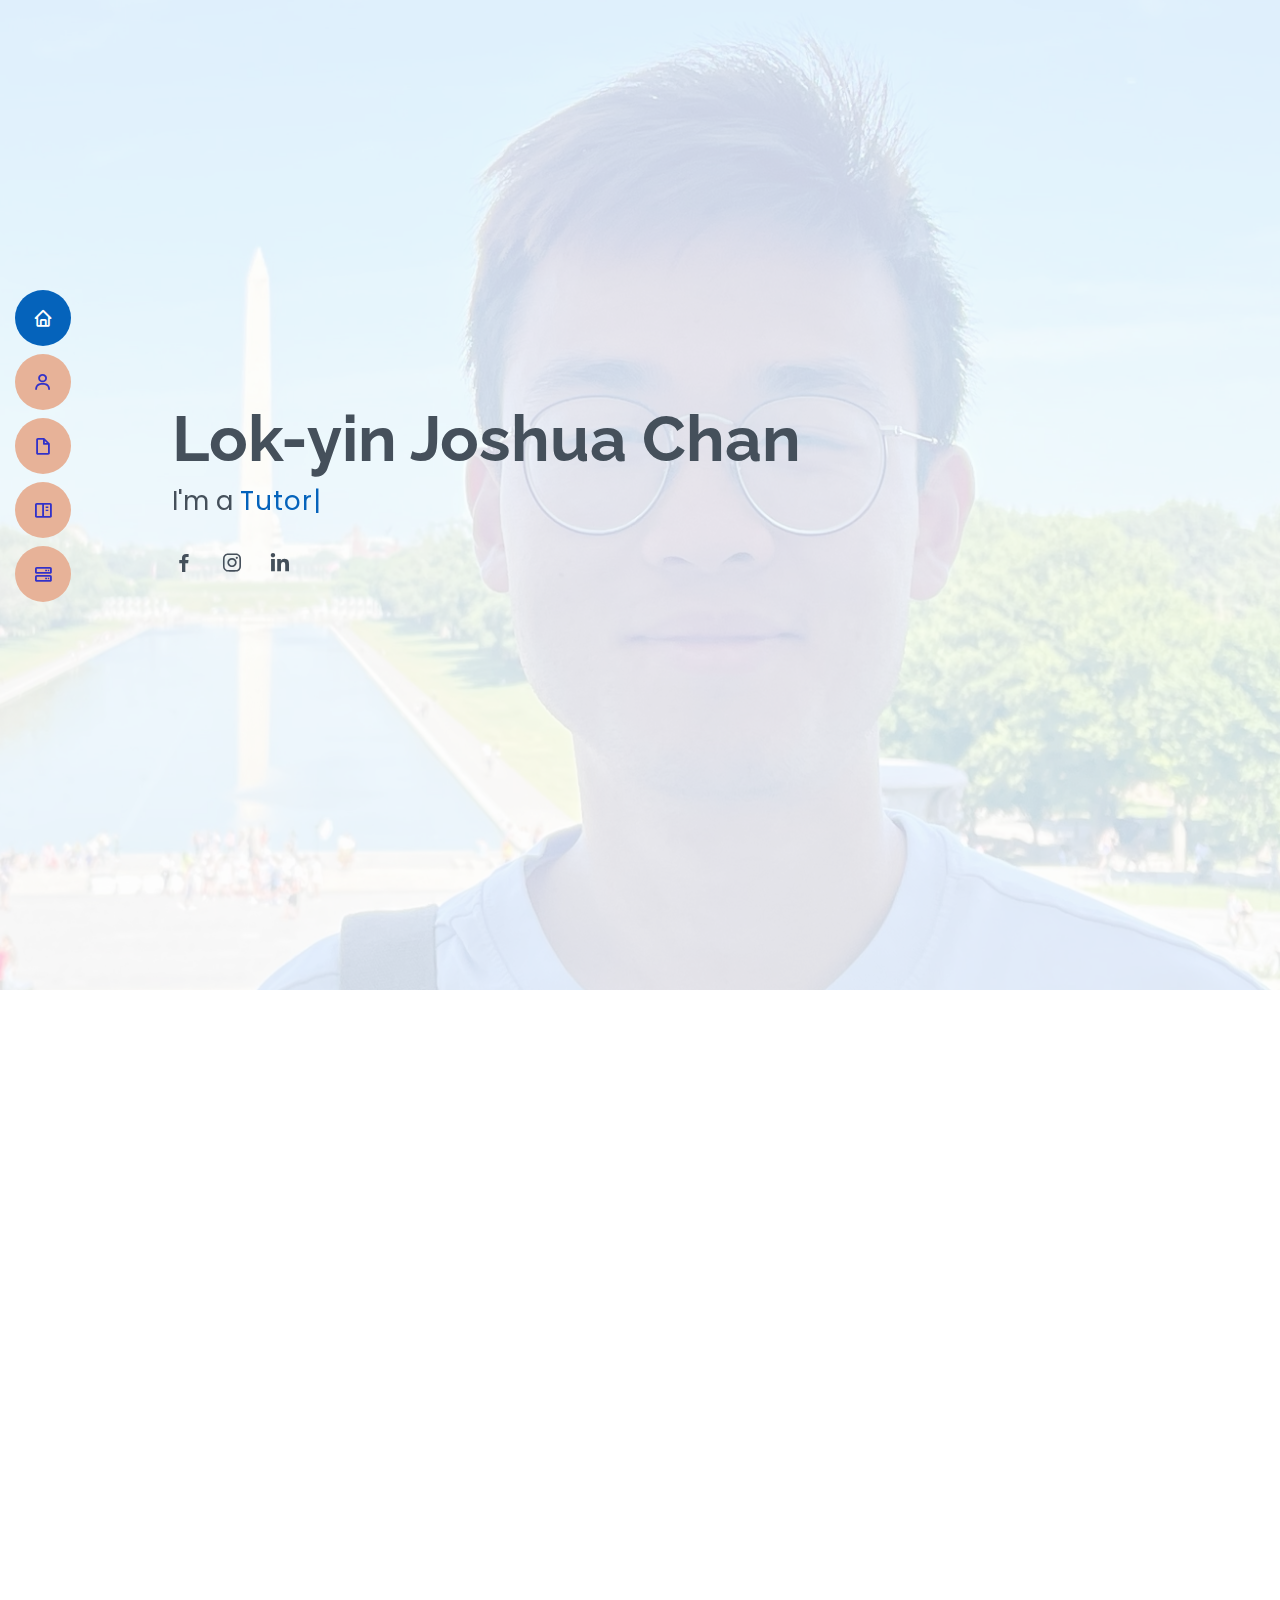
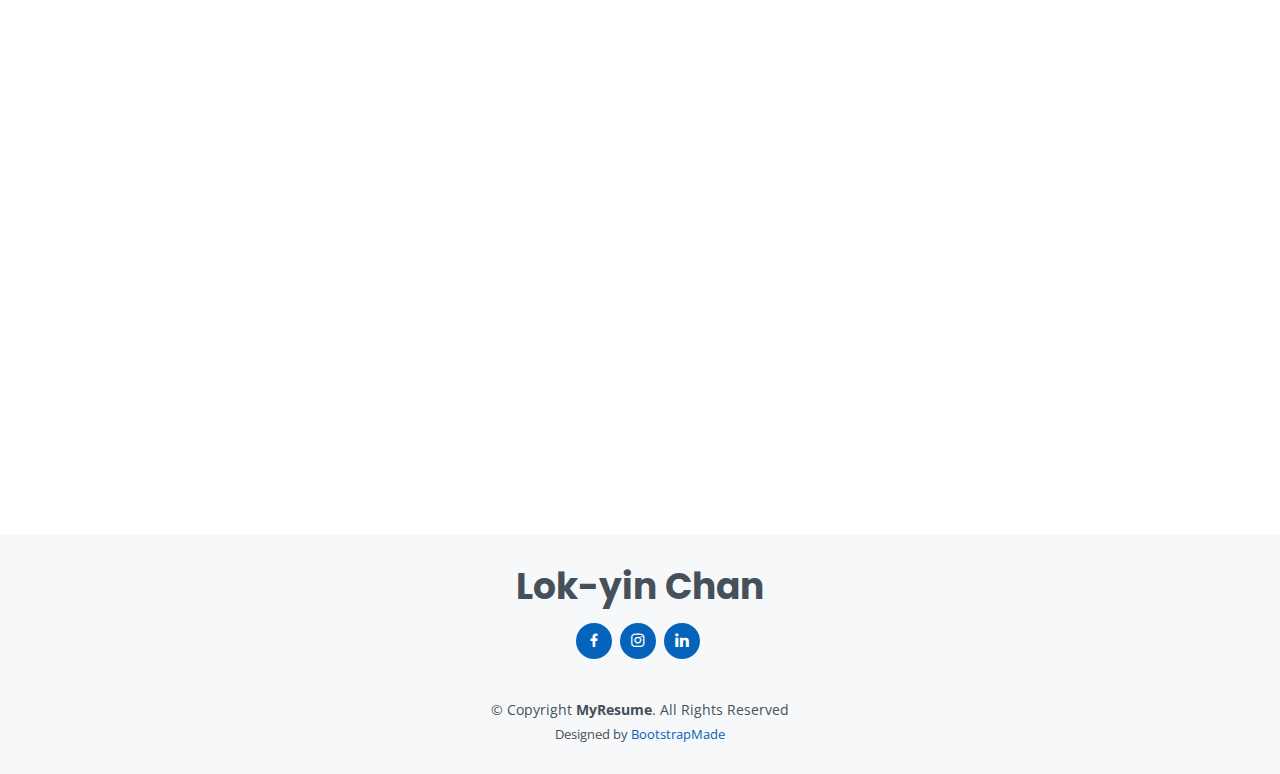
<file: index.html>
<!DOCTYPE html>
<html lang="en">

<head>
  <meta charset="utf-8">
  <meta content="width=device-width, initial-scale=1.0" name="viewport">

  <title>Resume</title>
  <meta content="" name="description">
  <meta content="" name="keywords">

  <!-- Favicons -->
  <link href="assets/img/favicon.png" rel="icon">
  <link href="assets/img/apple-touch-icon.png" rel="apple-touch-icon">

  <!-- Google Fonts -->
  <link href="https://fonts.googleapis.com/css?family=Open+Sans:300,300i,400,400i,600,600i,700,700i|Raleway:300,300i,400,400i,500,500i,600,600i,700,700i|Poppins:300,300i,400,400i,500,500i,600,600i,700,700i" rel="stylesheet">

  <!-- Vendor CSS Files -->
  <link href="assets/vendor/aos/aos.css" rel="stylesheet">
  <link href="assets/vendor/bootstrap/css/bootstrap.min.css" rel="stylesheet">
  <link href="assets/vendor/bootstrap-icons/bootstrap-icons.css" rel="stylesheet">
  <link href="assets/vendor/boxicons/css/boxicons.min.css" rel="stylesheet">
  <link href="assets/vendor/glightbox/css/glightbox.min.css" rel="stylesheet">
  <link href="assets/vendor/swiper/swiper-bundle.min.css" rel="stylesheet">

  <!-- Template Main CSS File -->
  <link href="assets/css/style.css" rel="stylesheet">

  <!-- =======================================================
  * Template Name: MyResume - v4.9.2
  * Template URL: https://bootstrapmade.com/free-html-bootstrap-template-my-resume/
  * Author: BootstrapMade.com
  * License: https://bootstrapmade.com/license/
  ======================================================== -->
</head>

<body>

  <!-- ======= Mobile nav toggle button ======= -->
  <!-- <button type="button" class="mobile-nav-toggle d-xl-none"><i class="bi bi-list mobile-nav-toggle"></i></button> -->
  <i class="bi bi-list mobile-nav-toggle d-lg-none"></i>
  <!-- ======= Header ======= -->
  <header id="header" class="d-flex flex-column justify-content-center">

    <nav id="navbar" class="navbar nav-menu">
      <ul>
        <li><a href="#hero" class="nav-link scrollto active"><i class="bx bx-home"></i> <span>Home</span></a></li>
        <li><a href="#about" class="nav-link scrollto"><i class="bx bx-user"></i> <span>About</span></a></li>
        <li><a href="#resume" class="nav-link scrollto"><i class="bx bx-file-blank"></i> <span>Resume</span></a></li>
        <li><a href="#skills" class="nav-link scrollto"><i class="bx bx-book-content"></i> <span>Skills/Achievements</span></a></li>
        <li><a href="#portfolio" class="nav-link scrollto"><i class="bx bx-server"></i> <span>Portfolio</span></a></li>
      </ul>
    </nav><!-- .nav-menu -->

  </header><!-- End Header -->

  <!-- ======= Hero Section ======= -->
  <section id="hero" class="d-flex flex-column justify-content-center">
    <div class="container" data-aos="zoom-in" data-aos-delay="100">
      <h1>Lok-yin Joshua Chan</h1>
      <p>I'm a <span class="typed" data-typed-items="Tutor, Scholar, Friend, Gamer, Baller"></span></p>
      <div class="social-links">
        <a href="https://www.facebook.com/joshua.chan.39589" class="facebook"><i class="bx bxl-facebook"></i></a>
        <a href="https://www.instagram.com/jossh_can/" class="instagram"><i class="bx bxl-instagram"></i></a>
        <a href="https://www.linkedin.com/in/joshua-chan-3b6842231/" class="linkedin"><i class="bx bxl-linkedin"></i></a>
      </div>
    </div>
  </section><!-- End Hero -->

  <main id="main">

    <!-- ======= About Section ======= -->
    <section id="about" class="about">
      <div class="container" data-aos="fade-up">

        <div class="section-title">
          <h2>About</h2>
        </div>
        <div class="row">
          <div class="col-lg-4">
            <img src="assets/img/profile-img.jpg" class="img-fluid" alt="">
          </div>
          <div class="col-lg-8 pt-4 pt-lg-0 content">
            <p class="fst-italic">
            I am experienced in organization and managment skills. My iterative approaches foster collaborative thinking to further the overall value of the company.
            </p>
            <div class="row">
              <div class="col-lg-6">
                <ul>
                  <li><i class="bi bi-chevron-right"></i> <strong>Email:</strong> <span>chanjosh403@gmail.com</span></li>
                  <li><i class="bi bi-chevron-right"></i> <strong>Phone:</strong> <span>626-223-7130</span></li>
                  <li><i class="bi bi-chevron-right"></i> <strong>City:</strong> <span>Los Angeles, CA</span></li>
                  <li><i class="bi bi-chevron-right"></i> <strong>Website:</strong> <span>www.example.com</span></li>
                </ul>
              </div>
            </div>
          </div>
        </div>
      </div>
    </section><!-- End About Section -->

     <!-- ======= Education Section======= -->
     <section id="resume" class="resume">
      <div class="container" data-aos="fade-up">

        <div class="section-title">
          <h2>Resume</h2>
          </div>
          <div class="col-lg-6">
            
            <h3 class="resume-title">Education</h3>
            <div class="resume-item">
              <h4>Brigham Young University</h4>
              <h5>Bachelor of Science, Finance</h5>
              <h5>Chinese Minor</h5>
              <p><em>Provo, UT 2018-2024 </em></p>
                <li>GPA: 3.92</li>
                <li>Multicultural Student Scholarship </li>
                <li>BYU Academic Scholarship</li>
            </div>
            

            <h3 class="resume-title">Professional Experience</h3>
            <div class="resume-item">
              <h4>BYU Independent Study</h4>
              <h5>Teaching Assistant</h5>
              <p><em>Provo, UT March 2022 - Present</em></p>
              <ul>
                <li>Individually Tutor Mandarin to 15+ high school and college students every week for a period of 30 minutes each</li>
                <li>Correct and advise students on their Mandarin speaking ability</li>
                <li>CRLA 1 certified</li>
              </ul>
            </div>
            <div class="resume-item">
              <h4>Aptive Environmental</h4>
              <h5>Route Manager</h5>
              <p><em>Orange County, CA May 2022-Aug 2022</em></p>
              <ul>
                <li>Maintained a 12 hour work schedule each weekday</li>
                <li>Involved in hourly training meetings each morning from 8:30-9:30</li>
                <li>Sold $50,000 total revenue</li>
                <li>Pitched to 60+ people a day</li>
              </ul>
            </div>
            <div class="resume-item">
              <h4>The Chruch of Jesus Christ of Latter-day Saints</h4>
              <h5>Full-Time Volunteer Representative</h5>
              <p><em>Arlington, VA Dec 2019-Dec 2021</em></p>
              <ul>
                <li>Organized and led weekly meetings for 10+ other volunteers on how to plan, teach, and set achievable goals for 8 months</li>
                <li>Trained and guided 4 new volunteers on how to communicate in Mandarin</li>
                <li>Translated from Mandarin to English to a group of 30+ people every week</li>
                <li>Formed a free English class for Mandarin speakers</li>
              </ul>
            </div>
          </div>
        </div>
    </section><!-- End Education Section -->

     <!-- ======= Skills Section ======= -->
     <section id="skills" class="skills section-bg">
      <div class="container" data-aos="fade-up">

        <div class="section-title">
          <h2>Skills</h2>
        </div>

        <div class="row skills-content">

          <div class="col-lg-6">

            <div class="progress">
              <span class="skill">HTML <i class="val">60%</i></span>
              <div class="progress-bar-wrap">
                <div class="progress-bar" role="progressbar" aria-valuenow="60" aria-valuemin="0" aria-valuemax="100"></div>
              </div>
            </div>

            <div class="progress">
              <span class="skill">VBA <i class="val">80%</i></span>
              <div class="progress-bar-wrap">
                <div class="progress-bar" role="progressbar" aria-valuenow="80" aria-valuemin="0" aria-valuemax="100"></div>
              </div>
            </div>

            <div class="progress">
              <span class="skill">Tableau <i class="val">70%</i></span>
              <div class="progress-bar-wrap">
                <div class="progress-bar" role="progressbar" aria-valuenow="70" aria-valuemin="0" aria-valuemax="100"></div>
              </div>
            </div>

          </div>

          <div class="col-lg-6">

            <div class="progress">
              <span class="skill">Solidworks <i class="val">80%</i></span>
              <div class="progress-bar-wrap">
                <div class="progress-bar" role="progressbar" aria-valuenow="80" aria-valuemin="0" aria-valuemax="100"></div>
              </div>
            </div>

            <div class="progress">
              <span class="skill">SketchUp <i class="val">90%</i></span>
              <div class="progress-bar-wrap">
                <div class="progress-bar" role="progressbar" aria-valuenow="90" aria-valuemin="0" aria-valuemax="100"></div>
              </div>
            </div>

            <div class="progress">
              <span class="skill">Mandarin <i class="val">50%</i></span>
              <div class="progress-bar-wrap">
                <div class="progress-bar" role="progressbar" aria-valuenow="50" aria-valuemin="0" aria-valuemax="100"></div>
              </div>
            </div>

          </div>

        </div>

      </div>
    </section><!-- End Skills Section -->


    <!-- ======= Achievements Section ======= -->
    <section id="facts" class="facts">
      <div class="container" data-aos="fade-up">

        <div class="section-title">
          <h2>Achievements</h2>
        </div>

        <div class="row">

          <div class="col-lg-3 col-md-6">
            <div class="count-box">
              <h4>BSA, Eagle Scout</h4>
            </div>
          </div>

          <div class="col-lg-3 col-md-6 mt-5 mt-md-0">
            <div class="count-box">
              <h4>California Scholarship Federation Award</h4>
            </div>
          </div>

          <div class="col-lg-3 col-md-6 mt-5 mt-lg-0">
            <div class="count-box">
              <h4>National Hours Society</h4>
            </div>
          </div>

          <div class="col-lg-3 col-md-6 mt-5 mt-lg-0">
            <div class="count-box">
              <h4>Marched in 2015 Rose Parade</h4>
            </div>
          </div>

        </div>

      </div>
    </section><!-- End Achievements Section -->

    <!-- ======= Portfolio Section ======= -->
    <section id="portfolio" class="portfolio section-bg">
      <div class="container" data-aos="fade-up">

        <div class="section-title">
          <h2>Portfolio</h2>
          <p>Select images from Solidworks projects</p>
        </div>

        <div class="row">
          <div class="col-lg-12 d-flex justify-content-center" data-aos="fade-up" data-aos-delay="100">
            <ul id="portfolio-flters">
            </ul>
          </div>
        </div>

        <div class="row portfolio-container" data-aos="fade-up" data-aos-delay="200">

          <div class="col-lg-4 col-md-6 portfolio-item filter-app">
            <div class="portfolio-wrap">
              <img src="assets/img/portfolio/portfolio-1.jpg" class="img-fluid" alt="">
              <div class="portfolio-info">
                <h4>JPL Drawing</h4>
                <div class="portfolio-links">
                  <a href="assets/img/portfolio/portfolio-1.jpg" data-gallery="portfolioGallery" class="portfolio-lightbox" title="JPL 1"><i class="bx bx-plus"></i></a>
                  <a href="https://drive.google.com/file/d/0B0gFN0Gsd9_oZ2VGQm5lSmdKMlE/view?usp=sharing&resourcekey=0-9S_-SoabRvbBWve9tEdcxQ"><i class="bx bx-link"></i></a>
                </div>
              </div>
            </div>
          </div>

          <div class="col-lg-4 col-md-6 portfolio-item filter-web">
            <div class="portfolio-wrap">
              <img src="assets/img/portfolio/portfolio-2.jpg" class="img-fluid" alt="">
              <div class="portfolio-info">
                <h4>JPL SketchUp</h4>
                <div class="portfolio-links">
                  <a href="assets/img/portfolio/portfolio-2.jpg" data-gallery="portfolioGallery" class="portfolio-lightbox" title="JPL 2"><i class="bx bx-plus"></i></a>
                  <a href="https://drive.google.com/file/d/0B0gFN0Gsd9_oZ2VGQm5lSmdKMlE/view?usp=sharing&resourcekey=0-9S_-SoabRvbBWve9tEdcxQ"><i class="bx bx-link"></i></a>
                </div>
              </div>
            </div>
          </div>

          <div class="col-lg-4 col-md-6 portfolio-item filter-app">
            <div class="portfolio-wrap">
              <img src="assets/img/portfolio/portfolio-3.jpg" class="img-fluid" alt="">
              <div class="portfolio-info">
                <h4>JPL Final SketchUp</h4>
                <div class="portfolio-links">
                  <a href="assets/img/portfolio/portfolio-3.jpg" data-gallery="portfolioGallery" class="portfolio-lightbox" title="JPL 3"><i class="bx bx-plus"></i></a>
                  <a href="https://drive.google.com/file/d/0B0gFN0Gsd9_oZ2VGQm5lSmdKMlE/view?usp=sharing&resourcekey=0-9S_-SoabRvbBWve9tEdcxQ"><i class="bx bx-link"></i></a>
                </div>
              </div>
            </div>
          </div>

          <div class="col-lg-4 col-md-6 portfolio-item filter-card">
            <div class="portfolio-wrap">
              <img src="assets/img/portfolio/portfolio-4.jpg" class="img-fluid" alt="">
              <div class="portfolio-info">
                <h4>JPL Invention</h4>
                <div class="portfolio-links">
                  <a href="assets/img/portfolio/portfolio-4.jpg" data-gallery="portfolioGallery" class="portfolio-lightbox" title="JPL 4"><i class="bx bx-plus"></i></a>
                  <a href="https://drive.google.com/file/d/0B0gFN0Gsd9_oZ2VGQm5lSmdKMlE/view?usp=sharing&resourcekey=0-9S_-SoabRvbBWve9tEdcxQ"><i class="bx bx-link"></i></a>
                </div>
              </div>
            </div>
          </div>

          <div class="col-lg-4 col-md-6 portfolio-item filter-web">
            <div class="portfolio-wrap">
              <img src="assets/img/portfolio/portfolio-5.jpg" class="img-fluid" alt="">
              <div class="portfolio-info">
                <h4>Bike Sketch</h4>
                <div class="portfolio-links">
                  <a href="assets/img/portfolio/portfolio-5.jpg" data-gallery="portfolioGallery" class="portfolio-lightbox" title="Bike 1"><i class="bx bx-plus"></i></a>
                  <a href="https://drive.google.com/file/d/0B0gFN0Gsd9_ocENUalZMQmU1b0k/view?usp=sharing&resourcekey=0-bUoIU6uHdbVc-ULUAORSjw"><i class="bx bx-link"></i></a>
                </div>
              </div>
            </div>
          </div>

          <div class="col-lg-4 col-md-6 portfolio-item filter-app">
            <div class="portfolio-wrap">
              <img src="assets/img/portfolio/portfolio-6.jpg" class="img-fluid" alt="">
              <div class="portfolio-info">
                <h4>Bike Pedal</h4>
                <div class="portfolio-links">
                  <a href="assets/img/portfolio/portfolio-6.jpg" data-gallery="portfolioGallery" class="portfolio-lightbox" title="Bike 2"><i class="bx bx-plus"></i></a>
                  <a href="https://drive.google.com/file/d/0B0gFN0Gsd9_ocENUalZMQmU1b0k/view?usp=sharing&resourcekey=0-bUoIU6uHdbVc-ULUAORSjw"><i class="bx bx-link"></i></a>
                </div>
              </div>
            </div>
          </div>

          <div class="col-lg-4 col-md-6 portfolio-item filter-card">
            <div class="portfolio-wrap">
              <img src="assets/img/portfolio/portfolio-7.jpg" class="img-fluid" alt="">
              <div class="portfolio-info">
                <h4>Bike Seat</h4>
                <div class="portfolio-links">
                  <a href="assets/img/portfolio/portfolio-7.jpg" data-gallery="portfolioGallery" class="portfolio-lightbox" title="Bike 3"><i class="bx bx-plus"></i></a>
                  <a href="https://drive.google.com/file/d/0B0gFN0Gsd9_ocENUalZMQmU1b0k/view?usp=sharing&resourcekey=0-bUoIU6uHdbVc-ULUAORSjw"><i class="bx bx-link"></i></a>
                </div>
              </div>
            </div>
          </div>

          <div class="col-lg-4 col-md-6 portfolio-item filter-card">
            <div class="portfolio-wrap">
              <img src="assets/img/portfolio/portfolio-8.jpg" class="img-fluid" alt="">
              <div class="portfolio-info">
                <h4>Final Bike</h4>
                <div class="portfolio-links">
                  <a href="assets/img/portfolio/portfolio-8.jpg" data-gallery="portfolioGallery" class="portfolio-lightbox" title="Bike 4"><i class="bx bx-plus"></i></a>
                  <a href="https://drive.google.com/file/d/0B0gFN0Gsd9_ocENUalZMQmU1b0k/view?usp=sharing&resourcekey=0-bUoIU6uHdbVc-ULUAORSjw"><i class="bx bx-link"></i></a>
                </div>
              </div>
            </div>
          </div>

          <div class="col-lg-4 col-md-6 portfolio-item filter-web">
            <div class="portfolio-wrap">
              <img src="assets/img/portfolio/portfolio-9.jpg" class="img-fluid" alt="">
              <div class="portfolio-info">
                <h4>Kinetics Project</h4>
                <div class="portfolio-links">
                  <a href="assets/img/portfolio/portfolio-9.jpg" data-gallery="portfolioGallery" class="portfolio-lightbox" title="Kinetics 1"><i class="bx bx-plus"></i></a>
                  <a href="https://docs.google.com/presentation/d/0B0gFN0Gsd9_oajExcDVBLVNpSGc/edit?usp=sharing&ouid=105882992558516009208&resourcekey=0-I_ai8uDYJJ_pR58hHRRNOQ&rtpof=true&sd=true"><i class="bx bx-link"></i></a>
                </div>
              </div>
            </div>
          </div>
        </div>
      </div>
    </section><!-- End Portfolio Section -->

  </main><!-- End #main -->

  <!-- ======= Footer ======= -->
  <footer id="footer">
    <div class="container">
      <h3>Lok-yin Chan</h3>
      <div class="social-links">
        <a href="https://www.facebook.com/joshua.chan.39589" class="facebook"><i class="bx bxl-facebook"></i></a>
        <a href="https://www.instagram.com/jossh_can/" class="instagram"><i class="bx bxl-instagram"></i></a>
        <a href="https://www.linkedin.com/in/joshua-chan-3b6842231/" class="linkedin"><i class="bx bxl-linkedin"></i></a>
      </div>
      <div class="copyright">
        &copy; Copyright <strong><span>MyResume</span></strong>. All Rights Reserved
      </div>
      <div class="credits">
        <!-- All the links in the footer should remain intact. -->
        <!-- You can delete the links only if you purchased the pro version. -->
        <!-- Licensing information: [license-url] -->
        <!-- Purchase the pro version with working PHP/AJAX contact form: https://bootstrapmade.com/free-html-bootstrap-template-my-resume/ -->
        Designed by <a href="https://bootstrapmade.com/">BootstrapMade</a>
      </div>
    </div>
  </footer><!-- End Footer -->

  <div id="preloader"></div>
  <a href="#" class="back-to-top d-flex align-items-center justify-content-center"><i class="bi bi-arrow-up-short"></i></a>

  <!-- Vendor JS Files -->
  <script src="assets/vendor/purecounter/purecounter_vanilla.js"></script>
  <script src="assets/vendor/aos/aos.js"></script>
  <script src="assets/vendor/bootstrap/js/bootstrap.bundle.min.js"></script>
  <script src="assets/vendor/glightbox/js/glightbox.min.js"></script>
  <script src="assets/vendor/isotope-layout/isotope.pkgd.min.js"></script>
  <script src="assets/vendor/swiper/swiper-bundle.min.js"></script>
  <script src="assets/vendor/typed.js/typed.min.js"></script>
  <script src="assets/vendor/waypoints/noframework.waypoints.js"></script>
  <script src="assets/vendor/php-email-form/validate.js"></script>

  <!-- Template Main JS File -->
  <script src="assets/js/main.js"></script>

</body>

</html>
</file>
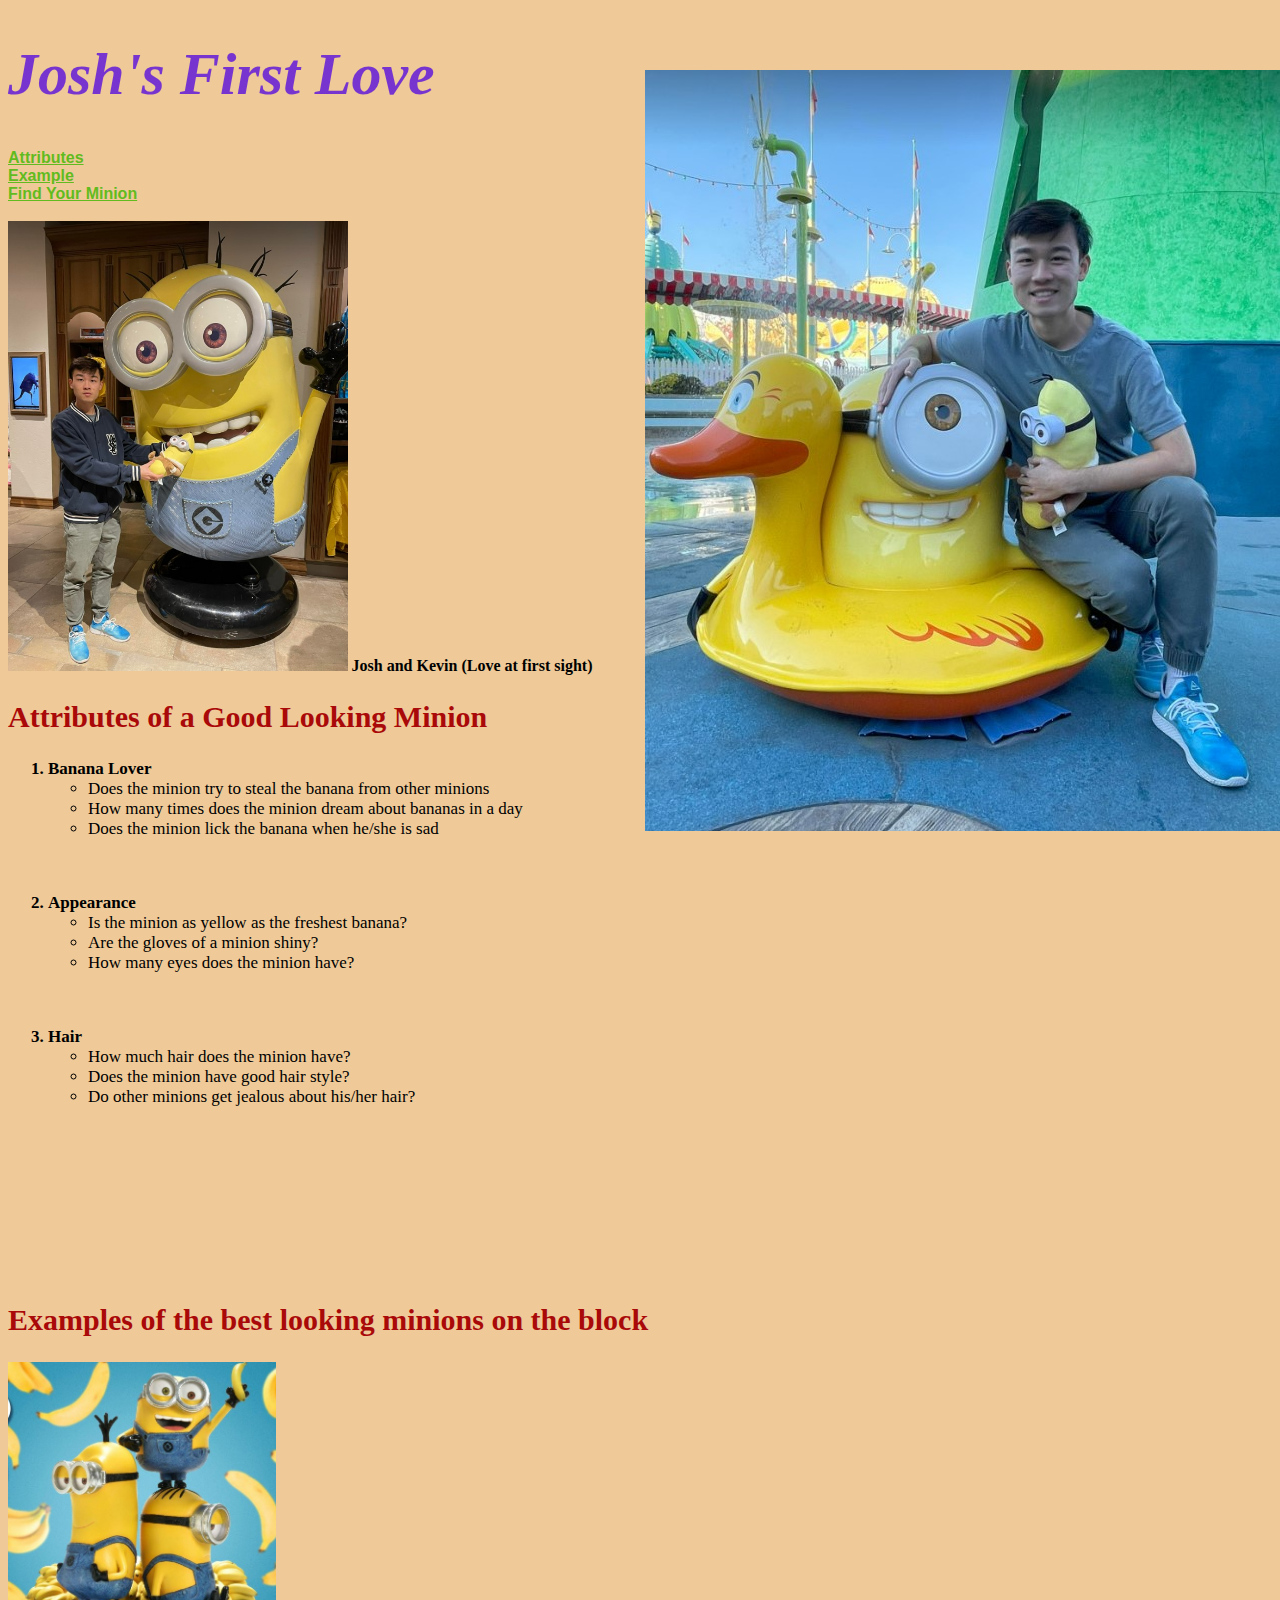
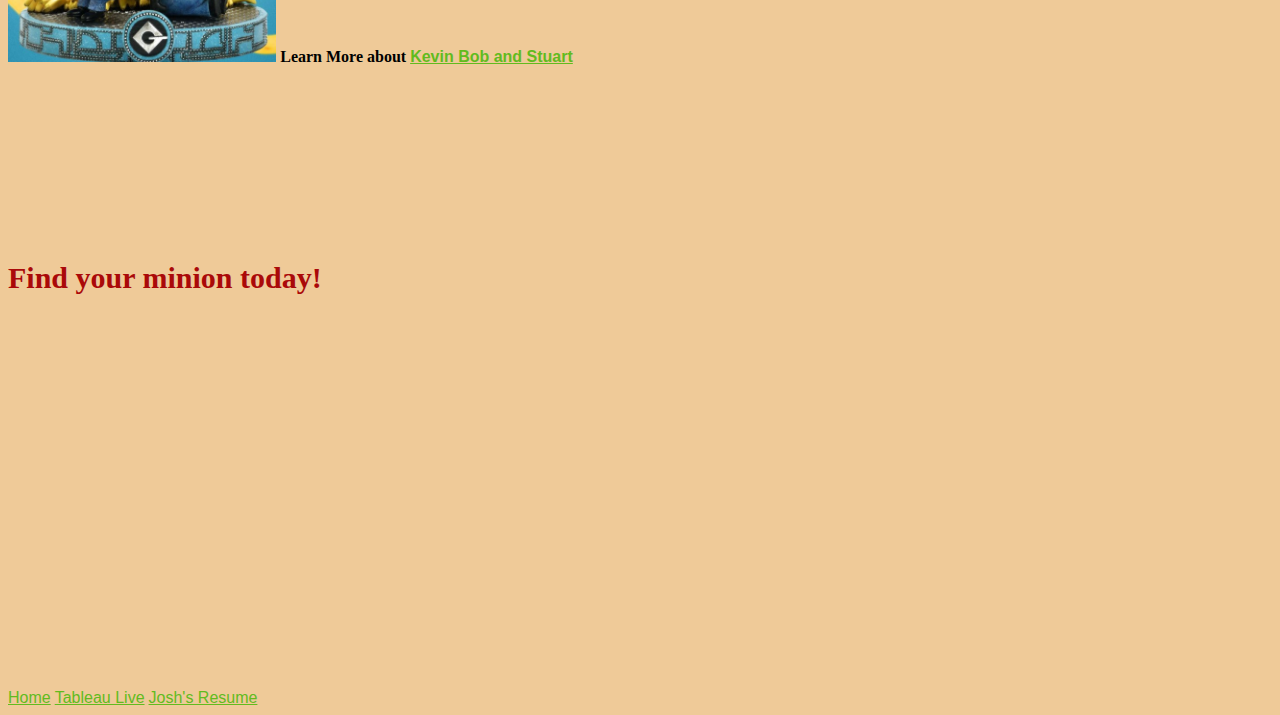
<file: fromscratch.html>
<!DOCTYPE html>
<html lang="en">
<head>
    <meta charset="UTF-8">
    <meta http-equiv="X-UA-Compatible" content="IE=edge">
    <meta name="viewport" content="width=device-width, initial-scale=1.0">
    <link href="assets/img/banana.jfif" rel="icon">
    <title>Minions!</title>

    <style>
    body{
        background-color: rgba(239, 202, 152, 0.997);
    }
    
    h1{
        font-size: 60px;
        font-style: italic;
        color:rgba(92, 18, 220, 0.814);
    }
    
    h2{
        font-size:30px;
        font-style:normal;
        color:rgb(170, 9, 9);
    }

    a{
        color: rgb(98, 187, 30);
        font-family: 'Franklin Gothic Medium', 'Arial Narrow', Arial, sans-serif;
    }
    ol{
        font-size: 17px;
    }

    li{
        font-weight: normal;
    }

    .bold{
        font-weight: bold;
    }

    .crisp{
        font-size:medium;
        outline-color: rgb(255, 255, 0);
        font-weight: bolder;
    }

    .homebg{
        background-image: url("assets/img/Swimming\ Minion.jpg");
        background-repeat: no-repeat;
        background-attachment: fixed;
        background-position: right;
    }
    </style>
</head>
<body class="homebg">
    <div class="bold">
     <h1>Josh's First Love</h1>
    
     <a href="#att">Attributes</a><br>
     <a href="#ex">Example</a><br>
     <a href="#find">Find Your Minion</a><br><br>
     
     <img src="assets/img/Josh's First Love.jpg" height="450" alt="Josh with Minion">
     Josh and Kevin (Love at first sight)

     <!--Attributes-->
     <h2 id="att">Attributes of a Good Looking Minion</h2>
     <ol>
        <li class="bold">Banana Lover
            <ul>
                <li>Does the minion try to steal the banana from other minions</li>
                <li>How many times does the minion dream about bananas in a day</li>
                <li>Does the minion lick the banana when he/she is sad</li>
            </ul>
        </li>
        <p>&nbsp;</p>

        <li class="bold">Appearance
            <ul>
                <div class="bold"><li>Is the minion as yellow as the freshest banana?</li></div>
                <li>Are the gloves of a minion shiny?</li>
                <li>How many eyes does the minion have?</li>
            </ul>
        </li>
        <p>&nbsp;</p>

        <li class="bold">Hair
            <ul>
                <li>How much hair does the minion have?</li>
                <li>Does the minion have good hair style?</li>
                <li>Do other minions get jealous about his/her hair?</li>
            </ul>
        </li>
     </ol>
    </div>
     
     <p>&nbsp;</p>
     <p>&nbsp;</p>
     <p>&nbsp;</p>
     <p>&nbsp;</p>
     <p>&nbsp;</p>
     
     <!--Best Looking Minions-->
     <div class="crisp">
     <h2 id="ex">Examples of the best looking minions on the block</h2>
     <img src="assets/img/Best Looking Minions.jpg" height="300" alt="Kevin, Bob, Stuart">
     Learn More about <a href="https://characters.fandom.com/wiki/Kevin,_Stuart_%26_Bob" title="fandom on Kevin, Bob, Stuart">Kevin Bob and Stuart</a>
     </div>

     <p>&nbsp;</p>
     <p>&nbsp;</p>
     <p>&nbsp;</p>
     <p>&nbsp;</p>
     <p>&nbsp;</p>
     
     <!--Find Your Minion-->
     <h2 id="find">Find your minion today!</h2>
     <iframe width="560" height="315" src="https://www.youtube.com/embed/VPtcAtAuuQE" title="YouTube video player" frameborder="0" allow="accelerometer; autoplay; clipboard-write; encrypted-media; gyroscope; picture-in-picture" allowfullscreen></iframe>
    

     <p>&nbsp;</p>
     <div class="homebg">
        <a href="#">Home</a>
        <a href="tableau.html">Tableau Live</a>
        <a href="index.html">Josh's Resume</a>
     </div>
</body>
</html>
</file>
<file: assets/css/style.css>
/**
* Template Name: MyResume - v4.9.2
* Template URL: https://bootstrapmade.com/free-html-bootstrap-template-my-resume/
* Author: BootstrapMade.com
* License: https://bootstrapmade.com/license/
*/

/*--------------------------------------------------------------
# General
--------------------------------------------------------------*/
body {
  font-family: "Open Sans", sans-serif;
  color: #1e5fa0;
}

a {
  color: #0563bb;
  text-decoration: none;
}

a:hover {
  color: #067ded;
  text-decoration: none;
}

h1,
h2,
h3,
h4,
h5,
h6 {
  font-family: "Raleway", sans-serif;
}

/*--------------------------------------------------------------
# Back to top button
--------------------------------------------------------------*/
.back-to-top {
  position: fixed;
  visibility: hidden;
  opacity: 0;
  right: 15px;
  bottom: 15px;
  z-index: 996;
  background: #0563bb;
  width: 40px;
  height: 40px;
  border-radius: 50px;
  transition: all 0.4s;
}

.back-to-top i {
  font-size: 28px;
  color: #fff;
  line-height: 0;
}

.back-to-top:hover {
  background: #0678e3;
  color: #fff;
}

.back-to-top.active {
  visibility: visible;
  opacity: 1;
}

/*--------------------------------------------------------------
# Preloader
--------------------------------------------------------------*/
#preloader {
  position: fixed;
  top: 0;
  left: 0;
  right: 0;
  bottom: 0;
  z-index: 9999;
  overflow: hidden;
  background: #fff;
}

#preloader:before {
  content: "";
  position: fixed;
  top: calc(50% - 30px);
  left: calc(50% - 30px);
  border: 6px solid #0563bb;
  border-top-color: #fff;
  border-bottom-color: #fff;
  border-radius: 50%;
  width: 60px;
  height: 60px;
  -webkit-animation: animate-preloader 1s linear infinite;
  animation: animate-preloader 1s linear infinite;
}

@-webkit-keyframes animate-preloader {
  0% {
    transform: rotate(0deg);
  }

  100% {
    transform: rotate(360deg);
  }
}

@keyframes animate-preloader {
  0% {
    transform: rotate(0deg);
  }

  100% {
    transform: rotate(360deg);
  }
}

/*--------------------------------------------------------------
# Disable aos animation delay on mobile devices
--------------------------------------------------------------*/
@media screen and (max-width: 768px) {
  [data-aos-delay] {
    transition-delay: 0 !important;
  }
}

/*--------------------------------------------------------------
# Header
--------------------------------------------------------------*/
#header {
  position: fixed;
  top: 0;
  left: 0;
  bottom: 0;
  z-index: 9997;
  transition: all 0.5s;
  padding: 15px;
  overflow-y: auto;
}

@media (max-width: 991px) {
  #header {
    width: 300px;
    background: #fff;
    border-right: 1px solid #e6e9ec;
    left: -300px;
  }
}

@media (min-width: 991px) {
  #main {
    margin-left: 100px;
  }
}

/*--------------------------------------------------------------
# Navigation Menu
--------------------------------------------------------------*/
/**
* Desktop Navigation 
*/
.nav-menu {
  padding: 0;
  display: block;
}

.nav-menu * {
  margin: 0;
  padding: 0;
  list-style: none;
}

.nav-menu>ul>li {
  position: relative;
  white-space: nowrap;
}

.nav-menu a,
.nav-menu a:focus {
  display: flex;
  align-items: center;
  color: #0e18d3d6;
  padding: 10px 18px;
  margin-bottom: 8px;
  transition: 0.3s;
  font-size: 15px;
  border-radius: 50px;
  background: #e7b298;
  height: 56px;
  width: 100%;
  overflow: hidden;
  transition: 0.3s;
}

.nav-menu a i,
.nav-menu a:focus i {
  font-size: 20px;
}

.nav-menu a span,
.nav-menu a:focus span {
  padding: 0 5px 0 7px;
  color: #45505b;
}

@media (min-width: 992px) {

  .nav-menu a,
  .nav-menu a:focus {
    width: 56px;
  }

  .nav-menu a span,
  .nav-menu a:focus span {
    display: none;
    color: #fff;
  }
}

.nav-menu a:hover,
.nav-menu .active,
.nav-menu .active:focus,
.nav-menu li:hover>a {
  color: #fff;
  background: #0563bb;
}

.nav-menu a:hover span,
.nav-menu .active span,
.nav-menu .active:focus span,
.nav-menu li:hover>a span {
  color: #fff;
}

.nav-menu a:hover,
.nav-menu li:hover>a {
  width: 100%;
  color: #fff;
}

.nav-menu a:hover span,
.nav-menu li:hover>a span {
  display: block;
}

/**
* Mobile Navigation 
*/
.mobile-nav-toggle {
  position: fixed;
  right: 10px;
  top: 10px;
  z-index: 9998;
  border: 0;
  background: none;
  font-size: 28px;
  transition: all 0.4s;
  outline: none !important;
  line-height: 0;
  cursor: pointer;
  border-radius: 50px;
  padding: 5px;
}

.mobile-nav-toggle i {
  color: #45505b;
}

.mobile-nav-active {
  overflow: hidden;
}

.mobile-nav-active #header {
  left: 0;
}

.mobile-nav-active .mobile-nav-toggle {
  color: #fff;
  background-color: #0563bb;
}

/*--------------------------------------------------------------
# Hero Section
--------------------------------------------------------------*/
#hero {
  width: 100%;
  height: 110vh;
  background: url("../img/hero-bg.jpg") top right no-repeat;
  background-size: cover;
  position: relative;
}

@media (min-width: 992px) {
  #hero {
    padding-left: 160px;
  }
}

#hero:before {
  content: "";
  background: rgba(255, 255, 255, 0.8);
  position: absolute;
  bottom: 0;
  top: 0;
  left: 0;
  right: 0;
}

#hero h1 {
  margin: 0;
  font-size: 64px;
  font-weight: 700;
  line-height: 56px;
  color: #45505b;
}

#hero p {
  color: #45505b;
  margin: 15px 0 0 0;
  font-size: 26px;
  font-family: "Poppins", sans-serif;
}

#hero p span {
  color: #0563bb;
  letter-spacing: 1px;
}

#hero .social-links {
  margin-top: 30px;
}

#hero .social-links a {
  font-size: 24px;
  display: inline-block;
  color: #45505b;
  line-height: 1;
  margin-right: 20px;
  transition: 0.3s;
}

#hero .social-links a:hover {
  color: #0563bb;
}

@media (max-width: 992px) {
  #hero {
    text-align: center;
  }

  #hero h1 {
    font-size: 32px;
    line-height: 36px;
  }

  #hero p {
    margin-top: 10px;
    font-size: 20px;
    line-height: 24px;
  }
}

/*--------------------------------------------------------------
# Sections General
--------------------------------------------------------------*/
section {
  padding: 60px 0;
  overflow: hidden;
}

.section-title {
  text-align: center;
  padding-bottom: 30px;
}

.section-title h2 {
  font-size: 32px;
  font-weight: bold;
  text-transform: uppercase;
  margin-bottom: 20px;
  padding-bottom: 20px;
  position: relative;
  color: #45505b;
}

.section-title h2::before {
  content: "";
  position: absolute;
  display: block;
  width: 120px;
  height: 1px;
  background: #ddd;
  bottom: 1px;
  left: calc(50% - 60px);
}

.section-title h2::after {
  content: "";
  position: absolute;
  display: block;
  width: 40px;
  height: 3px;
  background: #0563bb;
  bottom: 0;
  left: calc(50% - 20px);
}

.section-title p {
  margin-bottom: 0;
}

/*--------------------------------------------------------------
# About
--------------------------------------------------------------*/
.about .content h3 {
  font-weight: 700;
  font-size: 26px;
  color: #728394;
}

.about .content ul {
  list-style: none;
  padding: 0;
}

.about .content ul li {
  margin-bottom: 20px;
  display: flex;
  align-items: center;
}

.about .content ul strong {
  margin-right: 10px;
}

.about .content ul i {
  font-size: 16px;
  margin-right: 5px;
  color: #0563bb;
  line-height: 0;
}

.about .content p:last-child {
  margin-bottom: 0;
}

/*--------------------------------------------------------------
# Facts
--------------------------------------------------------------*/
.facts .count-box {
  padding: 30px 30px 25px 30px;
  margin-top: 30px;
  width: 100%;
  position: relative;
  text-align: center;
  background: #fff;
}

.facts .count-box i {
  position: absolute;
  top: -25px;
  left: 50%;
  transform: translateX(-50%);
  font-size: 24px;
  background: #0563bb;
  color: #fff;
  border-radius: 50px;
  display: inline-flex;
  align-items: center;
  justify-content: center;
  width: 48px;
  height: 48px;
}

.facts .count-box span {
  font-size: 36px;
  display: block;
  font-weight: 600;
  color: #011426;
}

.facts .count-box p {
  padding: 0;
  margin: 0;
  font-family: "Raleway", sans-serif;
  font-size: 14px;
}

/*--------------------------------------------------------------
# Akills
--------------------------------------------------------------*/
.skills .progress {
  height: 60px;
  display: block;
  background: none;
  border-radius: 0;
}

.skills .progress .skill {
  padding: 10px 0;
  margin: 0;
  text-transform: uppercase;
  display: block;
  font-weight: 600;
  font-family: "Poppins", sans-serif;
  color: #45505b;
}

.skills .progress .skill .val {
  float: right;
  font-style: normal;
}

.skills .progress-bar-wrap {
  background: #f2f3f5;
}

.skills .progress-bar {
  width: 1px;
  height: 10px;
  transition: 0.9s;
  background-color: #0563bb;
}

/*--------------------------------------------------------------
# Resume
--------------------------------------------------------------*/
.resume .resume-title {
  font-size: 26px;
  font-weight: 700;
  margin-top: 20px;
  margin-bottom: 20px;
  color: #45505b;
}

.resume .resume-item {
  padding: 0 0 20px 20px;
  margin-top: -2px;
  border-left: 2px solid #0563bb;
  position: relative;
}

.resume .resume-item h4 {
  line-height: 18px;
  font-size: 18px;
  font-weight: 600;
  text-transform: uppercase;
  font-family: "Poppins", sans-serif;
  color: #0563bb;
  margin-bottom: 10px;
}

.resume .resume-item h5 {
  font-size: 16px;
  background: #f7f8f9;
  padding: 5px 15px;
  display: inline-block;
  font-weight: 600;
  margin-bottom: 10px;
}

.resume .resume-item ul {
  padding-left: 20px;
}

.resume .resume-item ul li {
  padding-bottom: 10px;
}

.resume .resume-item:last-child {
  padding-bottom: 0;
}

.resume .resume-item::before {
  content: "";
  position: absolute;
  width: 16px;
  height: 16px;
  border-radius: 50px;
  left: -9px;
  top: 0;
  background: #fff;
  border: 2px solid #0563bb;
}

/*--------------------------------------------------------------
# Portfolio
--------------------------------------------------------------*/
.portfolio .portfolio-item {
  margin-bottom: 30px;
}

.portfolio #portfolio-flters {
  padding: 0;
  margin: 0 auto 25px auto;
  list-style: none;
  text-align: center;
  background: #fff;
  border-radius: 50px;
  padding: 2px 15px;
}

.portfolio #portfolio-flters li {
  cursor: pointer;
  display: inline-block;
  padding: 10px 15px;
  font-size: 14px;
  font-weight: 600;
  line-height: 1;
  text-transform: uppercase;
  color: #272829;
  margin-bottom: 5px;
  transition: all 0.3s ease-in-out;
}

.portfolio #portfolio-flters li:hover,
.portfolio #portfolio-flters li.filter-active {
  color: #0563bb;
}

.portfolio #portfolio-flters li:last-child {
  margin-right: 0;
}

.portfolio .portfolio-wrap {
  transition: 0.3s;
  position: relative;
  overflow: hidden;
  z-index: 1;
  background: rgba(69, 80, 91, 0.8);
}

.portfolio .portfolio-wrap::before {
  content: "";
  background: rgba(255, 255, 255, 0.7);
  position: absolute;
  left: 30px;
  right: 30px;
  top: 30px;
  bottom: 30px;
  transition: all ease-in-out 0.3s;
  z-index: 2;
  opacity: 0;
}

.portfolio .portfolio-wrap .portfolio-info {
  opacity: 0;
  position: absolute;
  top: 0;
  left: 0;
  right: 0;
  bottom: 0;
  text-align: center;
  z-index: 3;
  transition: all ease-in-out 0.3s;
  display: flex;
  flex-direction: column;
  justify-content: center;
  align-items: center;
}

.portfolio .portfolio-wrap .portfolio-info::before {
  display: block;
  content: "";
  width: 48px;
  height: 48px;
  position: absolute;
  top: 35px;
  left: 35px;
  border-top: 3px solid #d7dce1;
  border-left: 3px solid #d7dce1;
  transition: all 0.5s ease 0s;
  z-index: 9994;
}

.portfolio .portfolio-wrap .portfolio-info::after {
  display: block;
  content: "";
  width: 48px;
  height: 48px;
  position: absolute;
  bottom: 35px;
  right: 35px;
  border-bottom: 3px solid #d7dce1;
  border-right: 3px solid #d7dce1;
  transition: all 0.5s ease 0s;
  z-index: 9994;
}

.portfolio .portfolio-wrap .portfolio-info h4 {
  font-size: 20px;
  color: #45505b;
  font-weight: 600;
}

.portfolio .portfolio-wrap .portfolio-info p {
  color: #45505b;
  font-size: 14px;
  text-transform: uppercase;
  padding: 0;
  margin: 0;
}

.portfolio .portfolio-wrap .portfolio-links {
  text-align: center;
  z-index: 4;
}

.portfolio .portfolio-wrap .portfolio-links a {
  color: #45505b;
  margin: 0 2px;
  font-size: 28px;
  display: inline-block;
  transition: 0.3s;
}

.portfolio .portfolio-wrap .portfolio-links a:hover {
  color: #148af9;
}

.portfolio .portfolio-wrap:hover::before {
  top: 0;
  left: 0;
  right: 0;
  bottom: 0;
  opacity: 1;
}

.portfolio .portfolio-wrap:hover .portfolio-info {
  opacity: 1;
}

.portfolio .portfolio-wrap:hover .portfolio-info::before {
  top: 15px;
  left: 15px;
}

.portfolio .portfolio-wrap:hover .portfolio-info::after {
  bottom: 15px;
  right: 15px;
}

/*--------------------------------------------------------------
# Portfolio Details
--------------------------------------------------------------*/
.portfolio-details {
  padding-top: 100px;
}

.portfolio-details .portfolio-details-slider img {
  width: 100%;
}

.portfolio-details .portfolio-details-slider .swiper-pagination {
  margin-top: 20px;
  position: relative;
}

.portfolio-details .portfolio-details-slider .swiper-pagination .swiper-pagination-bullet {
  width: 12px;
  height: 12px;
  background-color: #fff;
  opacity: 1;
  border: 1px solid #0563bb;
}

.portfolio-details .portfolio-details-slider .swiper-pagination .swiper-pagination-bullet-active {
  background-color: #0563bb;
}

.portfolio-details .portfolio-info {
  padding: 30px;
  box-shadow: 0px 0 30px rgba(69, 80, 91, 0.08);
}

.portfolio-details .portfolio-info h3 {
  font-size: 22px;
  font-weight: 700;
  margin-bottom: 20px;
  padding-bottom: 20px;
  border-bottom: 1px solid #eee;
}

.portfolio-details .portfolio-info ul {
  list-style: none;
  padding: 0;
  font-size: 15px;
}

.portfolio-details .portfolio-info ul li+li {
  margin-top: 10px;
}

.portfolio-details .portfolio-description {
  padding-top: 30px;
}

.portfolio-details .portfolio-description h2 {
  font-size: 26px;
  font-weight: 700;
  margin-bottom: 20px;
}

.portfolio-details .portfolio-description p {
  padding: 0;
}

img{
  width:100%;
}

/*--------------------------------------------------------------
# Services
--------------------------------------------------------------*/
.services .icon-box {
  text-align: center;
  padding: 70px 20px 80px 20px;
  transition: all ease-in-out 0.3s;
  background: #fff;
  box-shadow: 0px 5px 90px 0px rgba(110, 123, 131, 0.05);
}

.services .icon-box .icon {
  margin: 0 auto;
  width: 100px;
  height: 100px;
  display: flex;
  align-items: center;
  justify-content: center;
  transition: ease-in-out 0.3s;
  position: relative;
}

.services .icon-box .icon i {
  font-size: 36px;
  transition: 0.5s;
  position: relative;
}

.services .icon-box .icon svg {
  position: absolute;
  top: 0;
  left: 0;
}

.services .icon-box .icon svg path {
  transition: 0.5s;
  fill: #f5f5f5;
}

.services .icon-box h4 {
  font-weight: 600;
  margin: 10px 0 15px 0;
  font-size: 22px;
}

.services .icon-box h4 a {
  color: #45505b;
  transition: ease-in-out 0.3s;
}

.services .icon-box p {
  line-height: 24px;
  font-size: 14px;
  margin-bottom: 0;
}

.services .icon-box:hover {
  border-color: #fff;
  box-shadow: 0px 0 35px 0 rgba(0, 0, 0, 0.08);
}

.services .iconbox-blue i {
  color: #47aeff;
}

.services .iconbox-blue:hover .icon i {
  color: #fff;
}

.services .iconbox-blue:hover .icon path {
  fill: #47aeff;
}

.services .iconbox-orange i {
  color: #ffa76e;
}

.services .iconbox-orange:hover .icon i {
  color: #fff;
}

.services .iconbox-orange:hover .icon path {
  fill: #ffa76e;
}

.services .iconbox-pink i {
  color: #e80368;
}

.services .iconbox-pink:hover .icon i {
  color: #fff;
}

.services .iconbox-pink:hover .icon path {
  fill: #e80368;
}

.services .iconbox-yellow i {
  color: #ffbb2c;
}

.services .iconbox-yellow:hover .icon i {
  color: #fff;
}

.services .iconbox-yellow:hover .icon path {
  fill: #ffbb2c;
}

.services .iconbox-red i {
  color: #ff5828;
}

.services .iconbox-red:hover .icon i {
  color: #fff;
}

.services .iconbox-red:hover .icon path {
  fill: #ff5828;
}

.services .iconbox-teal i {
  color: #11dbcf;
}

.services .iconbox-teal:hover .icon i {
  color: #fff;
}

.services .iconbox-teal:hover .icon path {
  fill: #11dbcf;
}

/*--------------------------------------------------------------
# Testimonials
--------------------------------------------------------------*/
.testimonials .section-header {
  margin-bottom: 40px;
}

.testimonials .testimonials-carousel,
.testimonials .testimonials-slider {
  overflow: hidden;
}

.testimonials .testimonial-item {
  text-align: center;
}

.testimonials .testimonial-item .testimonial-img {
  width: 120px;
  border-radius: 50%;
  border: 4px solid #fff;
  margin: 0 auto;
}

.testimonials .testimonial-item h3 {
  font-size: 20px;
  font-weight: bold;
  margin: 10px 0 5px 0;
  color: #111;
}

.testimonials .testimonial-item h4 {
  font-size: 14px;
  color: #999;
  margin: 0 0 15px 0;
}

.testimonials .testimonial-item .quote-icon-left,
.testimonials .testimonial-item .quote-icon-right {
  color: #90c8fc;
  font-size: 26px;
}

.testimonials .testimonial-item .quote-icon-left {
  display: inline-block;
  left: -5px;
  position: relative;
}

.testimonials .testimonial-item .quote-icon-right {
  display: inline-block;
  right: -5px;
  position: relative;
  top: 10px;
}

.testimonials .testimonial-item p {
  font-style: italic;
  margin: 0 auto 15px auto;
}

.testimonials .swiper-pagination {
  margin-top: 20px;
  position: relative;
}

.testimonials .swiper-pagination .swiper-pagination-bullet {
  width: 12px;
  height: 12px;
  background-color: #fff;
  opacity: 1;
  border: 1px solid #0563bb;
}

.testimonials .swiper-pagination .swiper-pagination-bullet-active {
  background-color: #0563bb;
}

@media (min-width: 992px) {
  .testimonials .testimonial-item p {
    width: 80%;
  }
}

/*--------------------------------------------------------------
# Contact
--------------------------------------------------------------*/
.contact .info {
  width: 100%;
  background: #fff;
}

.contact .info i {
  font-size: 20px;
  color: #0563bb;
  float: left;
  width: 44px;
  height: 44px;
  background: #eef7ff;
  display: flex;
  justify-content: center;
  align-items: center;
  border-radius: 50px;
  transition: all 0.3s ease-in-out;
}

.contact .info h4 {
  padding: 0 0 0 60px;
  font-size: 22px;
  font-weight: 600;
  margin-bottom: 5px;
  color: #45505b;
}

.contact .info p {
  padding: 0 0 0 60px;
  margin-bottom: 0;
  font-size: 14px;
  color: #728394;
}

.contact .info .email,
.contact .info .phone {
  margin-top: 40px;
}

.contact .info .email:hover i,
.contact .info .address:hover i,
.contact .info .phone:hover i {
  background: #0563bb;
  color: #fff;
}

.contact .php-email-form {
  width: 100%;
  background: #fff;
}

.contact .php-email-form .form-group {
  padding-bottom: 8px;
}

.contact .php-email-form .error-message {
  display: none;
  color: #fff;
  background: #ed3c0d;
  text-align: left;
  padding: 15px;
  font-weight: 600;
}

.contact .php-email-form .error-message br+br {
  margin-top: 25px;
}

.contact .php-email-form .sent-message {
  display: none;
  color: #fff;
  background: #18d26e;
  text-align: center;
  padding: 15px;
  font-weight: 600;
}

.contact .php-email-form .loading {
  display: none;
  background: #fff;
  text-align: center;
  padding: 15px;
}

.contact .php-email-form .loading:before {
  content: "";
  display: inline-block;
  border-radius: 50%;
  width: 24px;
  height: 24px;
  margin: 0 10px -6px 0;
  border: 3px solid #18d26e;
  border-top-color: #eee;
  -webkit-animation: animate-loading 1s linear infinite;
  animation: animate-loading 1s linear infinite;
}

.contact .php-email-form input,
.contact .php-email-form textarea {
  border-radius: 4px;
  box-shadow: none;
  font-size: 14px;
}

.contact .php-email-form input {
  height: 44px;
}

.contact .php-email-form textarea {
  padding: 10px 12px;
}

.contact .php-email-form button[type=submit] {
  background: #0563bb;
  border: 0;
  padding: 10px 35px;
  color: #fff;
  transition: 0.4s;
  border-radius: 50px;
}

.contact .php-email-form button[type=submit]:hover {
  background: #0678e3;
}

@-webkit-keyframes animate-loading {
  0% {
    transform: rotate(0deg);
  }

  100% {
    transform: rotate(360deg);
  }
}

@keyframes animate-loading {
  0% {
    transform: rotate(0deg);
  }

  100% {
    transform: rotate(360deg);
  }
}

/*--------------------------------------------------------------
# Footer
--------------------------------------------------------------*/
#footer {
  background: #f7f8f9;
  color: #45505b;
  font-size: 14px;
  text-align: center;
  padding: 30px 0;
}

#footer h3 {
  font-size: 36px;
  font-weight: 700;
  position: relative;
  font-family: "Poppins", sans-serif;
  padding: 0;
  margin: 0 0 15px 0;
}

#footer p {
  font-size: 15;
  font-style: italic;
  padding: 0;
  margin: 0 0 40px 0;
}

#footer .social-links {
  margin: 0 0 40px 0;
}

#footer .social-links a {
  font-size: 18px;
  display: inline-block;
  background: #0563bb;
  color: #fff;
  line-height: 1;
  padding: 8px 0;
  margin-right: 4px;
  border-radius: 50%;
  text-align: center;
  width: 36px;
  height: 36px;
  transition: 0.3s;
}

#footer .social-links a:hover {
  background: #0678e3;
  color: #fff;
  text-decoration: none;
}

#footer .copyright {
  margin: 0 0 5px 0;
}

#footer .credits {
  font-size: 13px;
}
</file>
